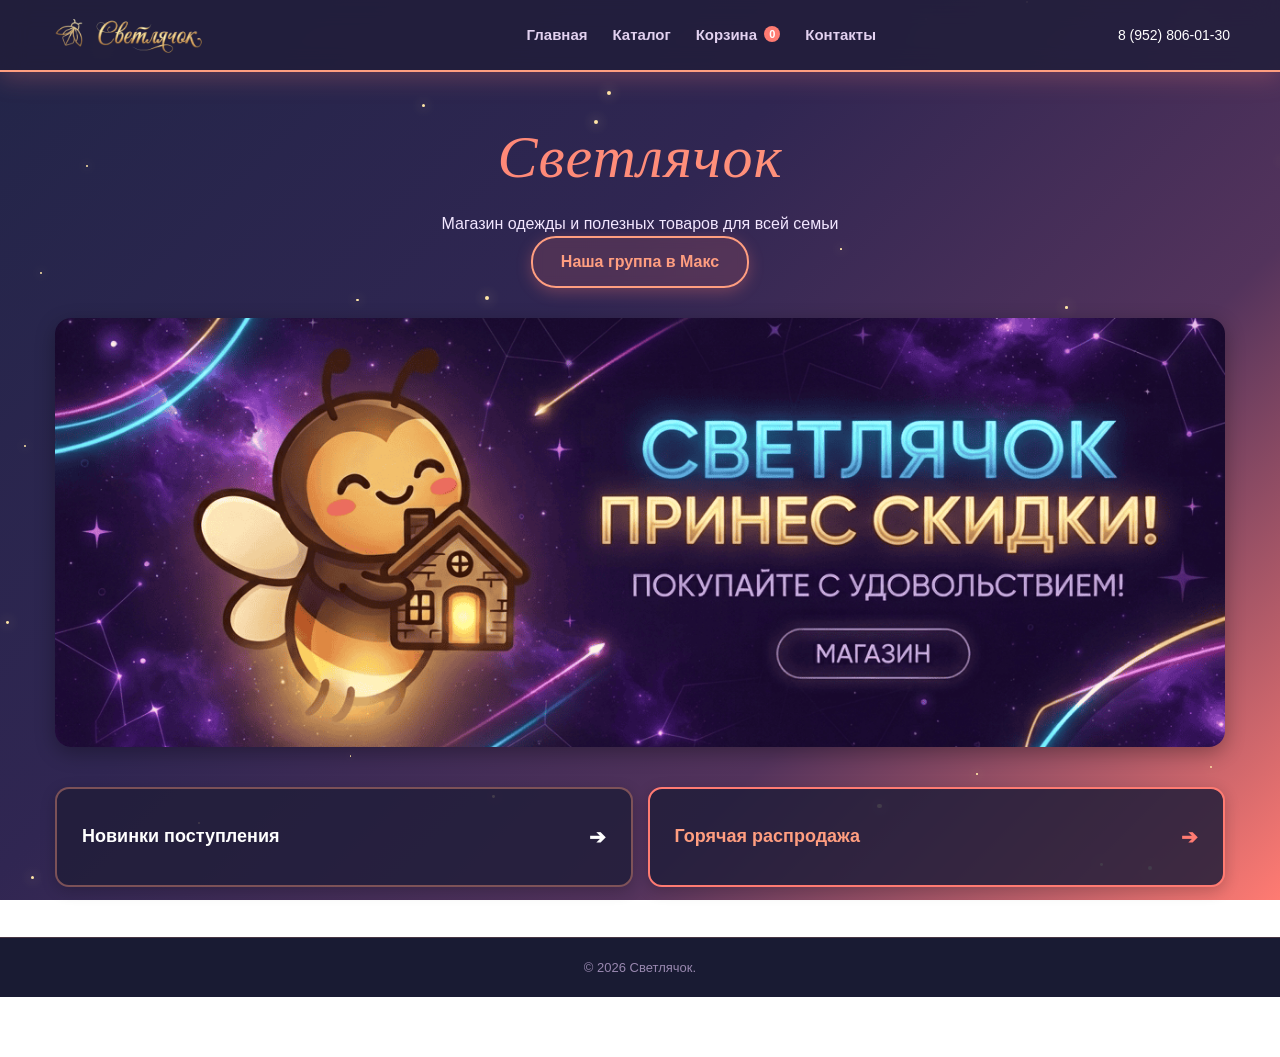
<file: index.html>
<!DOCTYPE html>
<html lang="ru">
<head>
    <meta charset="UTF-8">
    <meta name="viewport" content="width=device-width, initial-scale=1.0">
    <title>Светлячок - Магазин одежды и полезных товаров</title>
    <link rel="stylesheet" href="style.css">
</head>
    
<body>

    <header class="header">
        <div class="container header-container">
            <a href="index.html" class="logo">
                <img src="images/logo.webp" alt="Светлячок">
            </a>
            
            <nav class="desktop-nav">
                <a href="index.html" class="desktop-nav-link">Главная</a>
                <a href="catalog.html" class="desktop-nav-link">Каталог</a>
                <a href="cart.html" class="desktop-nav-link">Корзина <span class="cart-badge">0</span></a>
                <a href="contacts.html" class="desktop-nav-link">Контакты</a>
            </nav>

            <div class="header-phone">
                 <a href="tel:89528060130" style="color: #ffffff; text-decoration: none; font-size: 14px;">8 (952) 806-01-30</a>
            </div>
        </div>
    </header>

    <main class="main">
        <section class="hero-welcome">
            <div class="container">
                <h2 class="rgb-text">Светлячок</h2>    
                <p class="store-subtitle">Магазин одежды и полезных товаров для всей семьи</p>
               
                <div class="social-link-box" style="margin-bottom: 30px;">
                    <a href="https://max.ru/join/hbU644XuPRjI790T-eX1KNmPfKuoRqVbMJqG8pOZTXk" target="_blank" class="btn group-btn">Наша группа в Макс</a>
                </div>
                
                <div style="margin-bottom: 40px; border-radius: 16px; overflow: hidden; box-shadow: 0 6px 20px rgba(0,0,0,0.3);">
                    <a href="catalog.html?type=распродажа&title=Распродажа">
                        <img src="images/uploads/sale-banner.png" alt="Распродажа" style="width: 100%; height: auto; display: block;">
                    </a>
                </div>
                <div style="display: grid; grid-template-columns: repeat(auto-fit, minmax(240px, 1fr)); gap: 15px; text-align: left;">
                    <a href="catalog.html?type=новинки&title=Новинки" class="category-tile" style="justify-content: space-between; padding: 25px;">
                        <span> Новинки поступления</span>
                        <span style="font-size: 20px;">➔</span>
                    </a>
                    <a href="catalog.html?type=распродажа&title=Распродажа" class="category-tile" style="justify-content: space-between; padding: 25px; border-color: #ff7b72;">
                        <span style="color: #ff9e80;"> Горячая распродажа</span>
                        <span style="font-size: 20px; color: #ff7b72;">➔</span>
                    </a>
                </div>
            </div>
        </section>
    </main>
    <nav class="mobile-bottom-bar">
        <a href="index.html" class="mobile-bar-item">
            <img src="images/uploads/home.png" alt="" class="nav-icon">
            <span>Главная</span>
        </a>
        <a href="catalog.html" class="mobile-bar-item">
            <img src="images/uploads/catalog.png" alt="" class="nav-icon">
            <span>Каталог</span>
        </a>
        <a href="cart.html" class="mobile-bar-item cart-bar-item">
            <img src="images/uploads/cart.png" alt="" class="nav-icon">
            <span>Корзина</span>
            <span class="cart-badge-mobile">0</span>
        </a>
        <a href="contacts.html" class="mobile-bar-item">
            <img src="images/uploads/pin.png" alt="" class="nav-icon">
            <span>Контакты</span>
        </a>
    </nav>
    <footer class="footer">
        <div class="container">
            <p>&copy; 2026 Светлячок.</p>
        </div>
    </footer>
    <script src="script.js"></script>
</body>
</html>
</file>
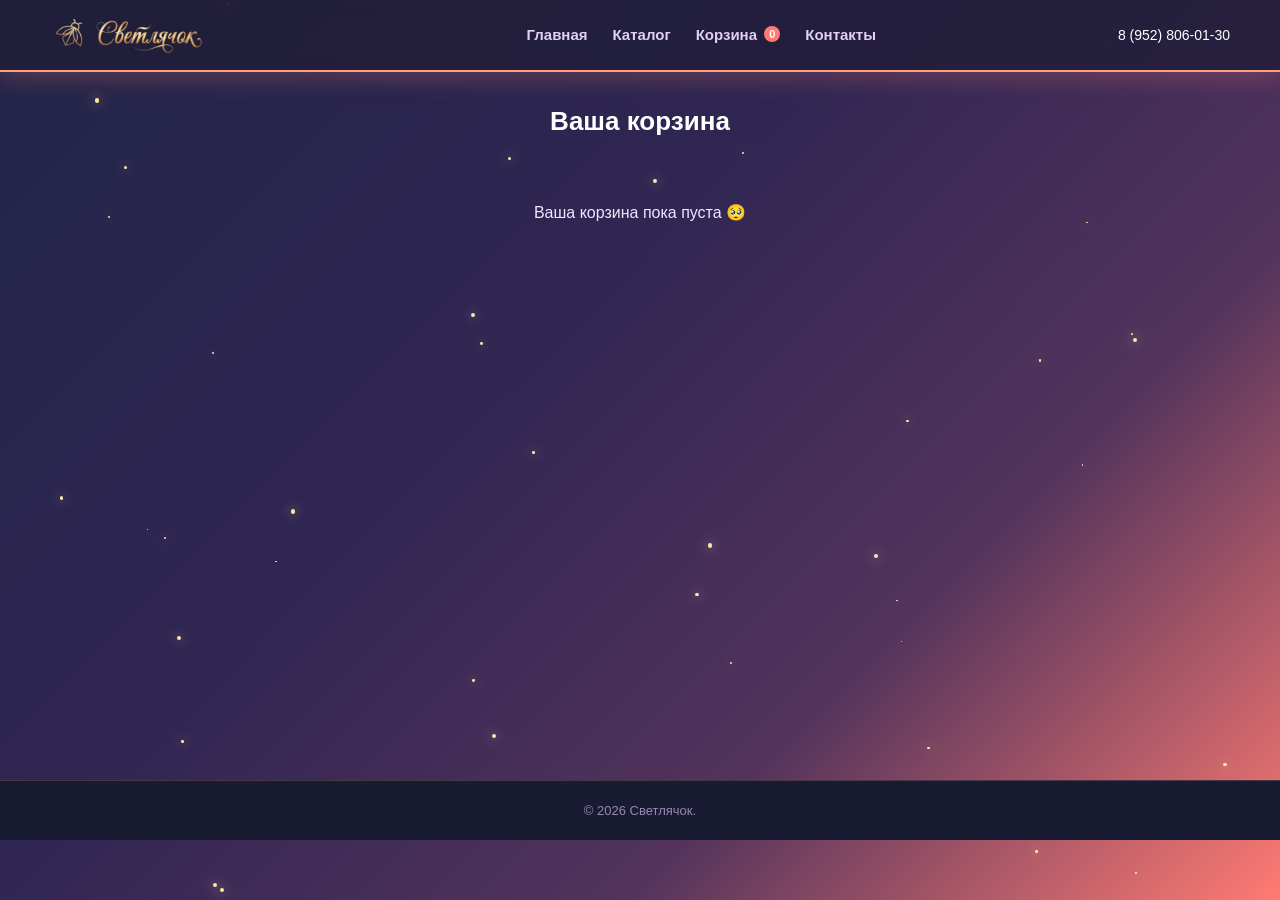
<file: cart.html>
<!DOCTYPE html>
<html lang="ru">
<head>
    <meta charset="UTF-8">
    <meta name="viewport" content="width=device-width, initial-scale=1.0">
    <title>Корзина — Магазин «Светлячок»</title>
    <link rel="stylesheet" href="style.css">
</head>
<body>

    <header class="header">
        <div class="container header-container">
       <a href="index.html" class="logo">
    <img src="images/logo.webp" alt="Светлячок" style="height: 40px; display: block;">
</a>
            <nav class="desktop-nav">
                <a href="index.html" class="desktop-nav-link">Главная</a>
                <a href="catalog.html" class="desktop-nav-link">Каталог</a>
                <a href="cart.html" class="desktop-nav-link">Корзина <span class="cart-badge">0</span></a>
                <a href="contacts.html" class="desktop-nav-link">Контакты</a>
            </nav>

            <div class="header-phone">
                 <a href="tel:89528060130" style="color: #ffffff; text-decoration: none; font-size: 14px;">8 (952) 806-01-30</a>
            </div>
           
        </div>
    </header>

    <main class="main">
        <section class="cart-section">
            <div class="container">
                <h2 class="catalog-title">Ваша корзина</h2>
                <div id="cartItemsContainer"></div>
                <div id="cartSummary" class="cart-summary" style="display: none;">
                    <p class="cart-total-text">Итого: <span id="cartTotalPrice">0</span> ₽</p>
                    <a href="https://max.ru/join/hbU644XuPRjI790T-eX1KNmPfKuoRqVbMJqG8pOZTXk" target="_blank" class="group-btn" style="text-decoration: none;">Связаться с нами</a>
                </div>
            </div>
        </section>
    </main>

    <nav class="mobile-bottom-bar">
        <a href="index.html" class="mobile-bar-item">
            <img src="images/uploads/home.png" alt="Главная" class="nav-icon">
            <span>Главная</span>
        </a>
        <a href="catalog.html" class="mobile-bar-item">
            <img src="images/uploads/catalog.png" alt="Главная" class="nav-icon">
            <span>Каталог</span>
        </a>
        <a href="cart.html" class="mobile-bar-item cart-bar-item">
            <img src="images/uploads/cart.png" alt="Корзина" class="nav-icon">
            <span>Корзина</span>
            <span id="cartCountMobile" class="cart-badge-mobile">0</span>
        </a>
        <a href="contacts.html" class="mobile-bar-item">
            <img src="images/uploads/pin.png" alt="Контакты" class="nav-icon">
            <span>Контакты</span>
        </a>
    </nav>

    <footer class="footer">
        <div class="container">
            <p>&copy; 2026 Светлячок.</p>
        </div>
    </footer>

    <script src="script.js"></script>
</body>
</html>
</file>
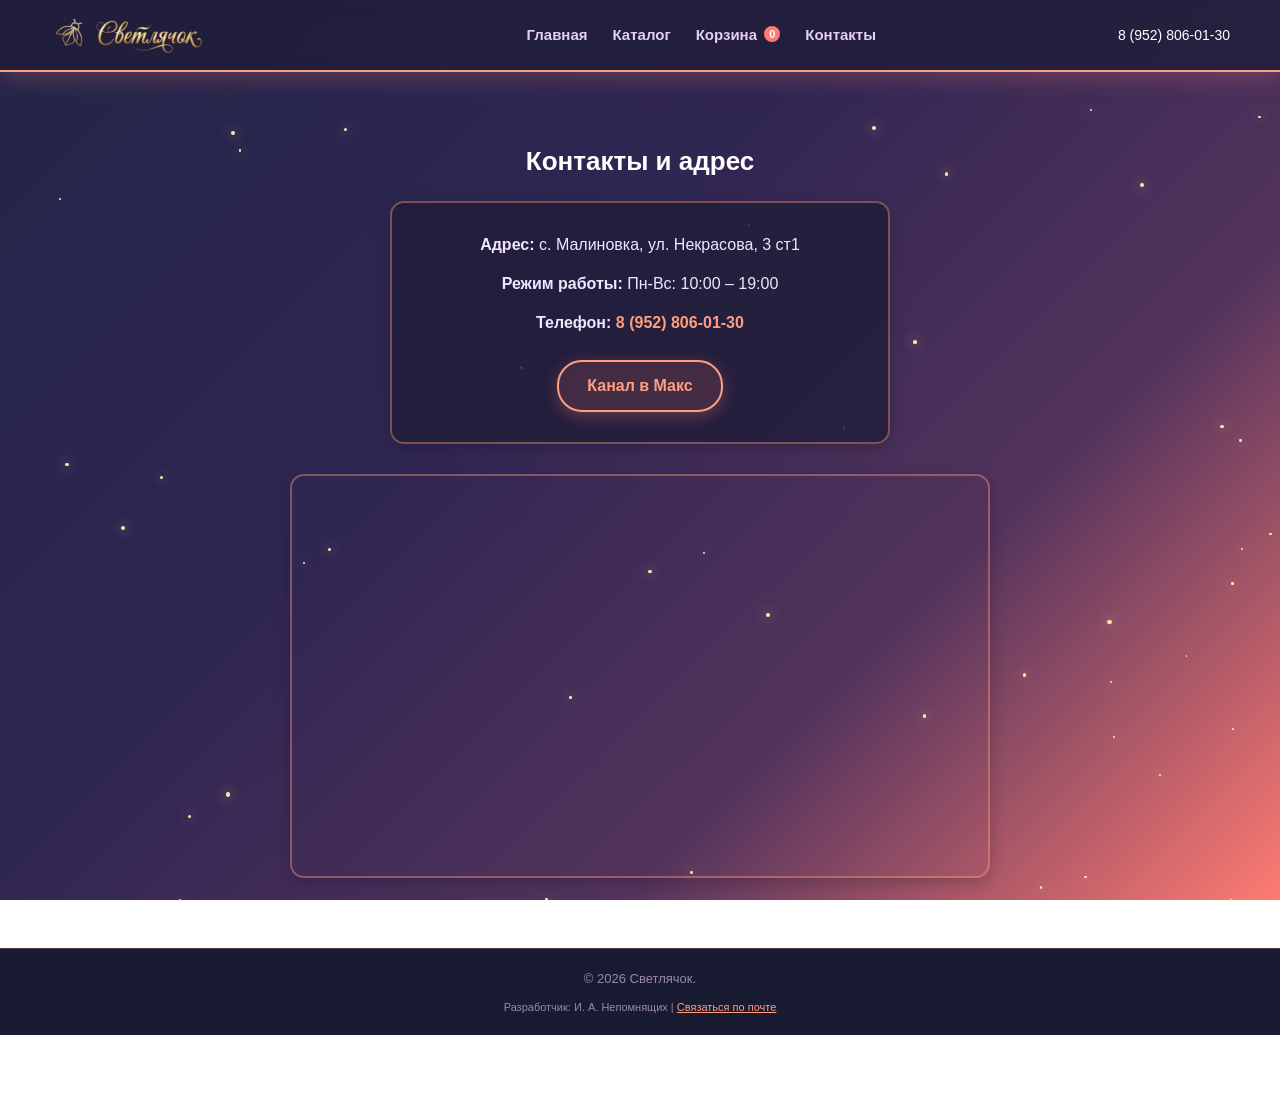
<file: contacts.html>
<!DOCTYPE html>
<html lang="ru">
<head>
    <meta charset="UTF-8">
    <meta name="viewport" content="width=device-width, initial-scale=1.0">
    <title>Контакты — Магазин «Светлячок»</title>
    <link rel="stylesheet" href="style.css">
</head>
<body>

    <header class="header">
        <div class="container header-container">
            <a href="index.html" class="logo">
    <img src="images/logo.webp" alt="Светлячок" style="height: 40px; display: block;">
</a>
            
           <nav class="desktop-nav">
                <a href="index.html" class="desktop-nav-link">Главная</a>
                <a href="catalog.html" class="desktop-nav-link">Каталог</a>
                <a href="cart.html" class="desktop-nav-link">Корзина <span class="cart-badge">0</span></a>
                <a href="contacts.html" class="desktop-nav-link">Контакты</a>
            </nav>

            <div class="header-phone">
                 <a href="tel:89528060130" style="color: #ffffff; text-decoration: none; font-size: 14px;">8 (952) 806-01-30</a>
            </div>
        </div>
    </header>

    <main class="main">
        <section class="contacts-page-section">
            <div class="container" style="text-align: center; padding: 40px 0;">
                <h2 class="catalog-title">Контакты и адрес</h2>
                <div class="contacts-card" style="background: rgba(34, 30, 58, 0.85); border: 2px solid rgba(255, 158, 128, 0.4); border-radius: 14px; padding: 30px; max-width: 500px; margin: 0 auto 30px; box-shadow: 0 4px 15px rgba(0, 0, 0, 0.2);">
                    <p style="margin-bottom: 15px; font-size: 16px;"><strong>Адрес:</strong> с. Малиновка, ул. Некрасова, 3 ст1</p>
                    <p style="margin-bottom: 15px; font-size: 16px;"><strong>Режим работы:</strong> Пн-Вс: 10:00 – 19:00</p>
                    <p style="margin-bottom: 15px; font-size: 16px;"><strong>Телефон:</strong> <a href="tel:89528060130" style="color: #ff9e80; text-decoration: none; font-weight: bold;">8 (952) 806-01-30</a></p>
                    <div style="margin-top: 25px;">
                        <a href="https://max.ru/join/hbU644XuPRjI790T-eX1KNmPfKuoRqVbMJqG8pOZTXk" target="_blank" class="btn group-btn">Канал в Макс</a>
                    </div>
                </div>

                <div style="max-width: 700px; margin: 0 auto; border-radius: 14px; overflow: hidden; border: 2px solid rgba(255, 158, 128, 0.4); box-shadow: 0 4px 15px rgba(0, 0, 0, 0.2);">
                    <iframe src="https://yandex.ru/map-widget/v1/?text=Томская%20область%2C%20село%20Малиновка%2C%20Некрасова%2C%203ст1" width="100%" height="400" frameborder="0" style="display: block;"></iframe>
                </div>
            </div>
        </section>
    </main>

    <nav class="mobile-bottom-bar">
        <a href="index.html" class="mobile-bar-item">
            <img src="images/uploads/home.png" alt="Главная" class="nav-icon">
            <span>Главная</span>
        </a>
        <a href="catalog.html" class="mobile-bar-item">
            <img src="images/uploads/catalog.png" alt="Главная" class="nav-icon">
            <span>Каталог</span>
        </a>
        <a href="cart.html" class="mobile-bar-item cart-bar-item">
            <img src="images/uploads/cart.png" alt="Корзина" class="nav-icon">
            <span>Корзина</span>
            <span id="cartCountMobile" class="cart-badge-mobile">0</span>
        </a>
        <a href="contacts.html" class="mobile-bar-item">
            <img src="images/uploads/pin.png" alt="Контакты" class="nav-icon">
            <span>Контакты</span>
        </a>
    </nav>

       <footer class="footer">
        <div class="container">
            <p>&copy; 2026 Светлячок.</p>
            <p style="font-size: 11px; margin-top: 10px;">Разработчик: И. А. Непомнящих | <a href="mailto:nepomnasihnezont@yandex.ru" style="color: #ff9e80;">Связаться по почте</a></p>
        </div>
    </footer>

    <script src="script.js"></script>
</body>
</html>
</file>
<file: style.css>
@import url('https://fonts.googleapis.com/css2?family=Allura&display=swap');

* {
    margin: 0;
    padding: 0;
    box-sizing: border-box;
}

body {
    font-family: Arial, sans-serif;
    background: linear-gradient(135deg, #222548 0%, #302652 40%, #53335c 70%, #ff7b72 100%);
    background-attachment: fixed;
    color: #f2e6ff;
    line-height: 1.5;
    position: relative;
    overflow-x: hidden;
    min-height: 100vh;
    display: flex;
    flex-direction: column;
}

.star {
    position: fixed;
    background-color: #ffe6a7;
    border-radius: 50%;
    pointer-events: none;
    z-index: -1;
    animation: twinkle 3s infinite ease-in-out;
    box-shadow: 0 0 12px rgba(255, 230, 167, 0.9);
}

@keyframes twinkle {
    0%, 100% { opacity: 0.3; transform: scale(0.8); }
    50% { opacity: 1; transform: scale(1.3); }
}

.container {
    max-width: 1200px;
    margin: 0 auto;
    padding: 0 15px;
}

.header {
    background: rgba(34, 30, 58, 0.85);
    backdrop-filter: blur(12px);
    border-bottom: 2px solid #ff9e80;
    padding: 15px 0;
    position: relative;
    z-index: 100;
    box-shadow: 0 6px 25px rgba(255, 123, 114, 0.25);
}

.header-container {
    display: flex;
    justify-content: space-between; 
    align-items: center;
    width: 100%;
    padding-left: 0; 
    padding-right: 10px; 
}

.header-phone {
    margin-left: 0; 
    text-align: right;
    white-space: nowrap; 
}

.logo {
    display: flex;
    align-items: center;
    padding-left: 0;
    margin-left: 0;
}

.logo img {
    max-height: 40px; 
    width: auto;
    object-fit: contain;
    transition: transform 0.2s;
    transform: translateX(-30px); 
}

.desktop-nav {
    display: none;
}

.desktop-nav-link {
    color: #e2d1f0;
    font-weight: 600;
    text-decoration: none;
    transition: color 0.2s;
    font-size: 15px;
}

.desktop-nav-link:hover {
    color: #ff9e80;
}

.cart-badge, .cart-badge-mobile {
    background: #ff7b72;
    color: #fff;
    font-size: 11px;
    padding: 2px 5px;
    border-radius: 10px;
    font-weight: bold;
    margin-left: 3px;
    position: relative;
    top: -2px;
}

.main {
    flex: 1 0 auto;
    padding-bottom: 70px; 
}

.hero-welcome {
    padding: 50px 0;
    text-align: center;
}

.rgb-text {
    background: linear-gradient(90deg, #ff7b72, #ff9e80, #ffe6a7, #ff9e80, #ff7b72);
    background-size: 400%;
    -webkit-background-clip: text;
    -webkit-text-fill-color: transparent;
    animation: rgb-animation 8s linear infinite;
    font-family: 'Allura', cursive;
    font-size: 60px; 
    font-style: italic;
    font-weight: 300; 
    letter-spacing: 1px; 
}

@keyframes rgb-animation {
    0% { background-position: 0% 50%; }
    100% { background-position: 400% 50%; }
}

.welcome-description {
    font-size: 18px;
    color: #e2d1f0;
    margin-bottom: 30px;
    font-style: italic;
    line-height: 1.4;
    max-width: 600px;
    margin: 0 auto 30px;
}

.group-btn {
    display: inline-block;
    border: 2px solid #ff9e80;
    background: rgba(255, 123, 114, 0.15);
    backdrop-filter: blur(6px);
    padding: 12px 28px;
    border-radius: 25px;
    color: #ff9e80;
    font-weight: 700;
    text-decoration: none;
    transition: all 0.3s ease;
    box-shadow: 0 4px 15px rgba(255, 123, 114, 0.3);
    cursor: pointer;
}

.group-btn:hover {
    background: #ff9e80;
    color: #1a1b2f;
}

.catalog-section, .cart-section, .contacts-page-section {
    padding: 30px 0;
}

.catalog-title {
    font-size: 26px;
    text-align: center;
    margin-bottom: 20px;
    color: #fff;
}

.category-grid {
    display: grid;
    grid-template-columns: repeat(2, 1fr);
    gap: 12px;
    margin-top: 15px;
}

.category-tile {
    background: rgba(34, 30, 58, 0.85);
    border: 2px solid rgba(255, 158, 128, 0.4);
    border-radius: 14px;
    padding: 20px 15px;
    text-align: center;
    color: #fff;
    font-weight: 700;
    font-size: 15px;
    text-decoration: none;
    transition: all 0.25s ease;
    box-shadow: 0 4px 15px rgba(0, 0, 0, 0.2);
    display: flex;
    align-items: center;
    justify-content: center;
    min-height: 80px;
}

.category-tile:hover {
    background: #ff9e80;
    color: #1a1b2f;
    border-color: #ff9e80;
    transform: translateY(-3px);
    box-shadow: 0 6px 20px rgba(255, 158, 128, 0.4);
}

.gallery-grid {
    display: grid;
    grid-template-columns: repeat(2, 1fr);
    gap: 10px;
}

.gallery-card {
    background: rgba(34, 30, 58, 0.85);
    border: 1px solid rgba(255, 158, 128, 0.3);
    border-radius: 12px;
    overflow: hidden;
    display: flex;
    flex-direction: column;
    transition: transform 0.2s, border-color 0.2s;
}

.gallery-card img {
    width: 100%;
    height: 170px;
    object-fit: cover;
}

.gallery-card-info {
    padding: 10px;
    display: flex;
    flex-direction: column;
    flex-grow: 1;
    justify-content: space-between;
}

.gallery-card-info p {
    font-size: 13px;
    font-weight: 600;
    margin-bottom: 4px;
    display: -webkit-box;
    -webkit-line-clamp: 2;
    -webkit-box-orient: vertical;
    overflow: hidden;
}

.gallery-card-info span {
    font-size: 15px;
    color: #ff9e80;
    font-weight: bold;
}

.add-to-cart-btn {
    margin-top: 8px;
    background: #ff9e80;
    color: #1a1b2f;
    border: none;
    padding: 8px;
    border-radius: 8px;
    font-weight: bold;
    font-size: 12px;
    cursor: pointer;
    transition: background 0.2s;
    width: 100%;
}

.add-to-cart-btn:hover {
    background: #ffb8a5;
}

.cart-item {
    display: flex;
    justify-content: space-between;
    align-items: center;
    background: rgba(34, 30, 58, 0.7);
    border: 1px solid rgba(255, 158, 128, 0.3);
    padding: 12px;
    border-radius: 12px;
    margin-bottom: 10px;
}

.cart-summary {
    margin-top: 20px;
    text-align: right;
    background: rgba(34, 30, 58, 0.9);
    padding: 15px;
    border-radius: 12px;
    border: 2px solid #ff9e80;
}

.cart-total-text {
    font-size: 18px;
    font-weight: bold;
    margin-bottom: 12px;
}

.remove-item-btn {
    background: none;
    border: none;
    color: #ff7b72;
    cursor: pointer;
    font-weight: bold;
    font-size: 12px;
}

.footer {
    background-color: #191b33;
    border-top: 1px solid rgba(255, 158, 128, 0.2);
    padding: 20px 0;
    text-align: center;
    color: #9988b0;
    font-size: 13px;
    position: relative;
    z-index: 10;
    margin-bottom: 60px;
}

.mobile-bottom-bar {
    display: flex;
    position: fixed;
    bottom: 0;
    left: 0;
    width: 100%;
    background: rgba(27, 21, 45, 0.95);
    backdrop-filter: blur(10px);
    border-top: 2px solid #ff9e80;
    height: 60px;
    justify-content: space-around;
    align-items: center;
    z-index: 1000;
}

.mobile-bar-item {
    display: flex;
    flex-direction: column;
    align-items: center;
    color: #e2d1f0;
    text-decoration: none;
    font-size: 11px;
    gap: 2px;
    position: relative;
}

.nav-icon {
    width: 22px;
    height: 22px;
    object-fit: contain;
}

.tile-img {
    width: 32px;
    height: 32px;
    object-fit: contain;
    margin-right: 8px;
}

.mobile-bar-item:hover {
    color: #ff9e80;
}

.cart-bar-item .cart-badge-mobile {
    position: absolute;
    top: -2px; 
    right: 8px;
}

@media (min-width: 768px) {
    .main {
        padding-bottom: 0; 
    }

    .mobile-bottom-bar {
        display: none;
    }

    .desktop-nav {
        display: flex;
        gap: 25px;
        align-items: center;
    }

    .category-grid {
        grid-template-columns: repeat(4, 1fr);
        gap: 20px;
    }

    .category-tile {
        font-size: 18px;
        min-height: 100px;
    }

    .gallery-grid {
        grid-template-columns: repeat(auto-fill, minmax(240px, 1fr));
        gap: 20px;
    }

    .gallery-card img {
        height: 220px;
    }

    .gallery-card-info p {
        font-size: 15px;
    }
}
</file>
